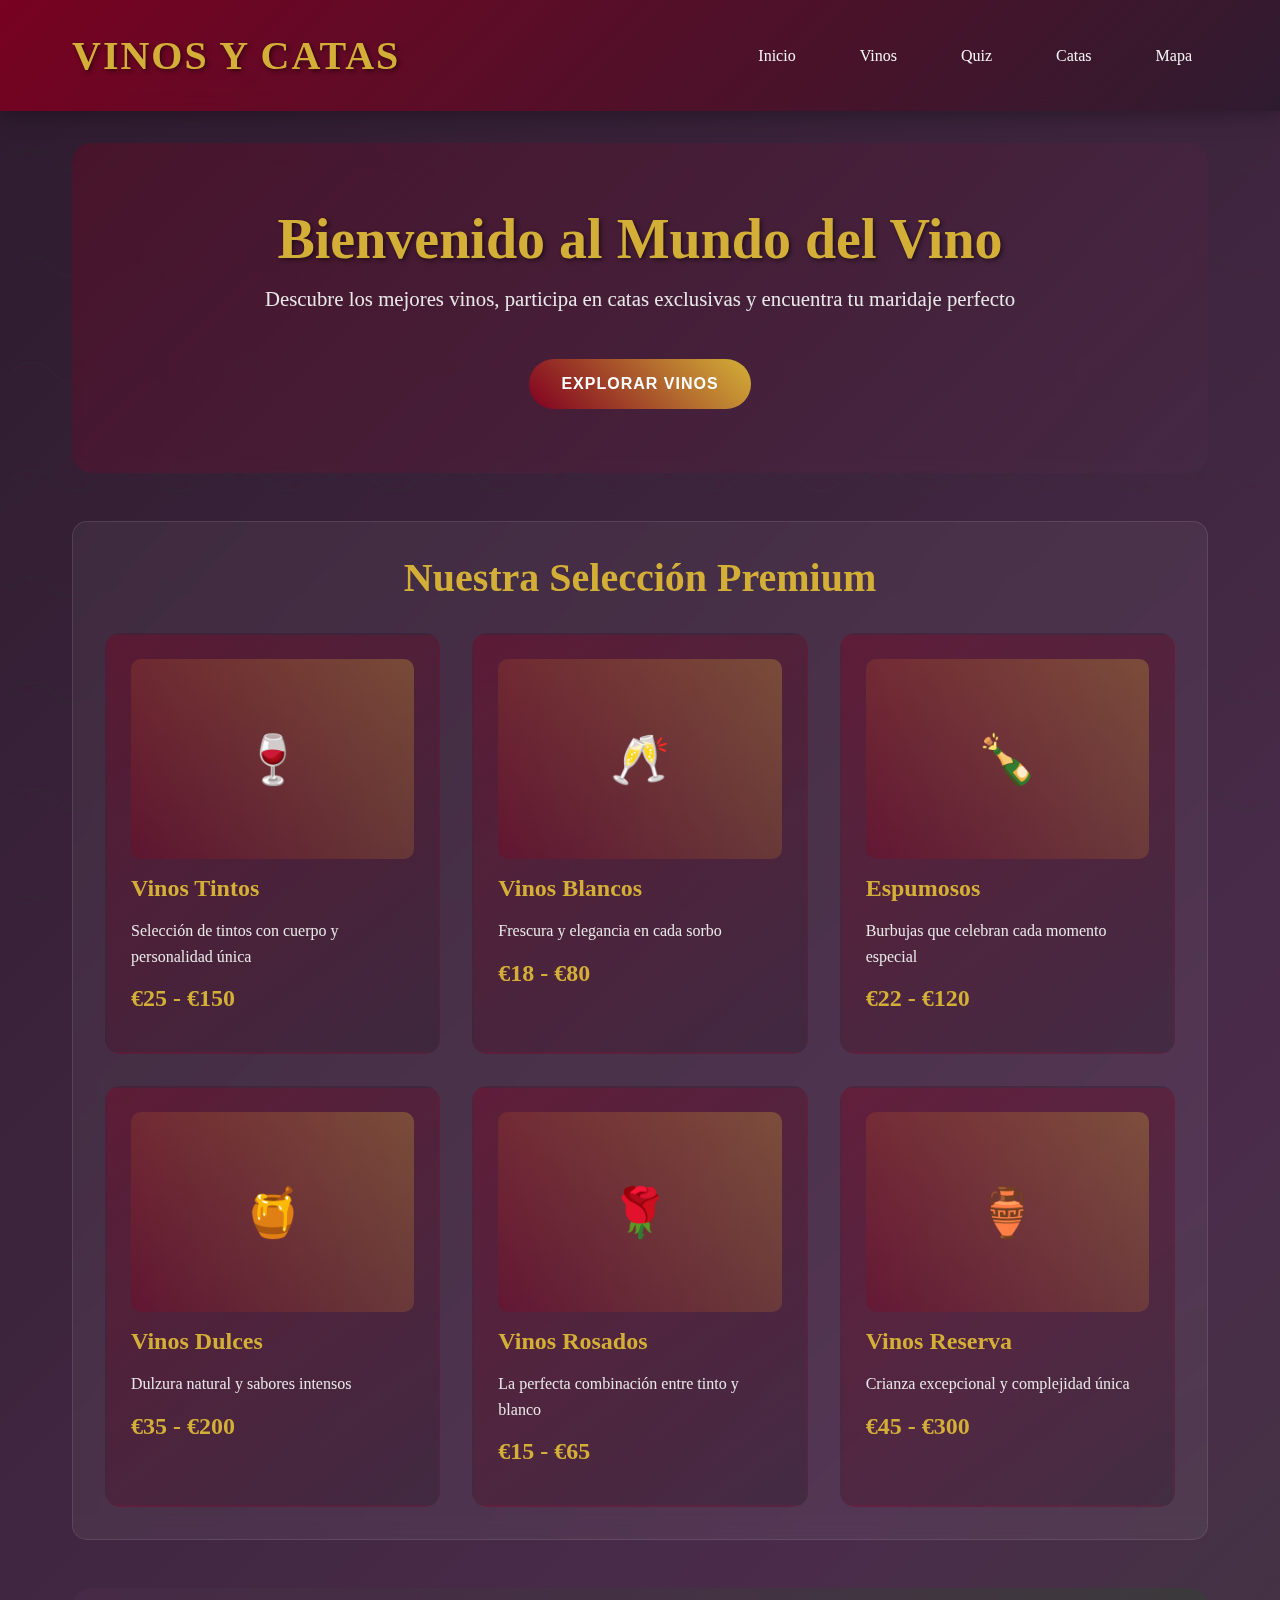
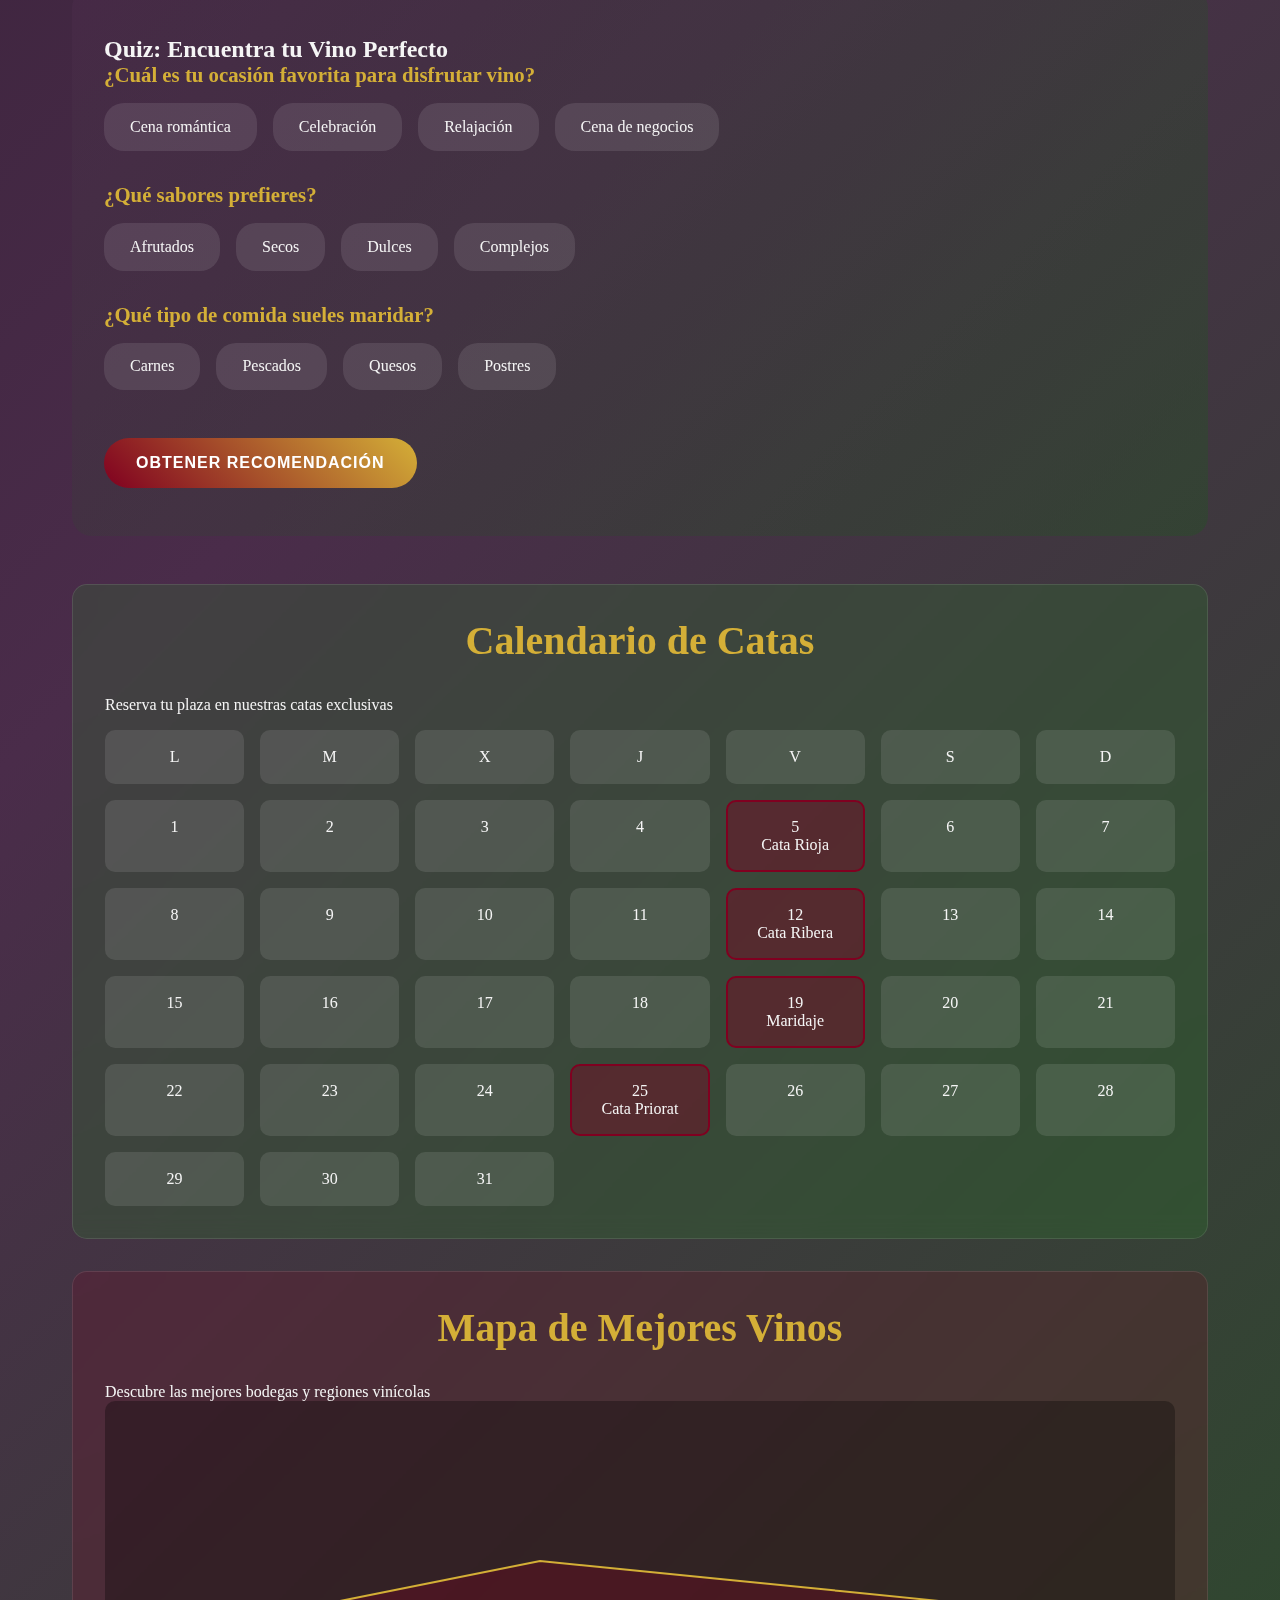
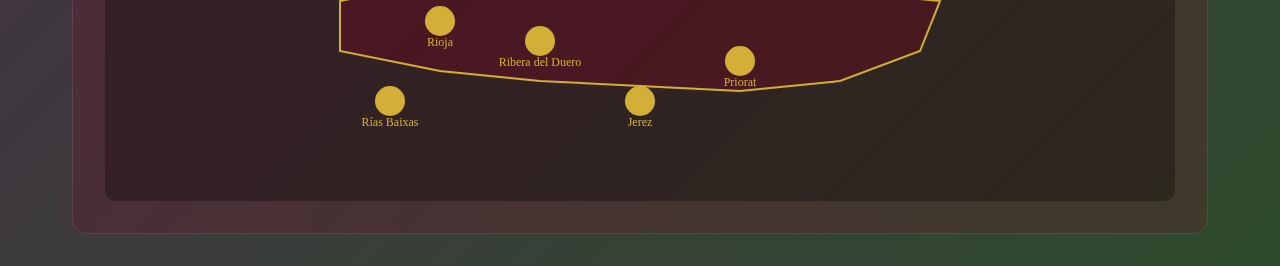
<file: wine-app/index.html>
<!DOCTYPE html>
<html lang="es">
<head>
    <meta charset="UTF-8">
    <meta name="viewport" content="width=device-width, initial-scale=1.0">
    <title>VINOS Y CATAS - Experiencia Premium</title>
    <style>
        * {
            margin: 0;
            padding: 0;
            box-sizing: border-box;
        }

        body {
            font-family: 'Georgia', serif;
            background: linear-gradient(135deg, #2d1b2e 0%, #4a2c4a 50%, #2d4a2d 100%);
            color: #f5f5f5;
            overflow-x: hidden;
        }

        .vineyard-bg {
            position: fixed;
            top: 0;
            left: 0;
            width: 100%;
            height: 100%;
            background: url('data:image/svg+xml,<svg xmlns="http://www.w3.org/2000/svg" viewBox="0 0 1200 800"><defs><pattern id="vine" x="0" y="0" width="100" height="100" patternUnits="userSpaceOnUse"><path d="M10,50 Q30,30 50,50 Q70,70 90,50" stroke="%23228b22" stroke-width="2" fill="none" opacity="0.3"/><circle cx="25" cy="45" r="3" fill="%23800020" opacity="0.4"/><circle cx="75" cy="55" r="3" fill="%23800020" opacity="0.4"/></pattern></defs><rect width="100%" height="100%" fill="url(%23vine)"/></svg>') repeat;
            opacity: 0.1;
            z-index: -1;
        }

        header {
            background: linear-gradient(135deg, rgba(128, 0, 32, 0.9), rgba(45, 27, 46, 0.9));
            backdrop-filter: blur(10px);
            padding: 2rem 0;
            position: sticky;
            top: 0;
            z-index: 1000;
            box-shadow: 0 4px 20px rgba(0, 0, 0, 0.3);
        }

        .header-content {
            max-width: 1200px;
            margin: 0 auto;
            display: flex;
            justify-content: space-between;
            align-items: center;
            padding: 0 2rem;
        }

        .logo {
            font-size: 2.5rem;
            font-weight: bold;
            color: #d4af37;
            text-shadow: 2px 2px 4px rgba(0, 0, 0, 0.5);
            letter-spacing: 2px;
        }

        .nav-menu {
            display: flex;
            list-style: none;
            gap: 2rem;
        }

        .nav-menu a {
            color: #f5f5f5;
            text-decoration: none;
            font-weight: 500;
            transition: all 0.3s ease;
            padding: 0.5rem 1rem;
            border-radius: 25px;
        }

        .nav-menu a:hover {
            background: rgba(212, 175, 55, 0.2);
            color: #d4af37;
            transform: translateY(-2px);
        }

        .container {
            max-width: 1200px;
            margin: 0 auto;
            padding: 0 2rem;
        }

        .hero {
            text-align: center;
            padding: 4rem 0;
            background: linear-gradient(135deg, rgba(128, 0, 32, 0.3), rgba(74, 44, 74, 0.3));
            border-radius: 20px;
            margin: 2rem 0;
            backdrop-filter: blur(5px);
        }

        .hero h1 {
            font-size: 3.5rem;
            margin-bottom: 1rem;
            color: #d4af37;
            text-shadow: 2px 2px 4px rgba(0, 0, 0, 0.5);
        }

        .hero p {
            font-size: 1.3rem;
            margin-bottom: 2rem;
            color: #e8e8e8;
        }

        .section {
            margin: 3rem 0;
            padding: 2rem;
            background: rgba(255, 255, 255, 0.05);
            border-radius: 15px;
            backdrop-filter: blur(10px);
            border: 1px solid rgba(255, 255, 255, 0.1);
        }

        .section h2 {
            font-size: 2.5rem;
            margin-bottom: 2rem;
            color: #d4af37;
            text-align: center;
        }

        .wine-categories {
            display: grid;
            grid-template-columns: repeat(auto-fit, minmax(300px, 1fr));
            gap: 2rem;
            margin-top: 2rem;
        }

        .wine-card {
            background: linear-gradient(145deg, rgba(128, 0, 32, 0.4), rgba(45, 27, 46, 0.4));
            border-radius: 15px;
            padding: 1.5rem;
            cursor: pointer;
            transition: all 0.3s ease;
            border: 2px solid transparent;
            position: relative;
            overflow: hidden;
        }

        .wine-card::before {
            content: '';
            position: absolute;
            top: -50%;
            left: -50%;
            width: 200%;
            height: 200%;
            background: linear-gradient(45deg, transparent, rgba(212, 175, 55, 0.1), transparent);
            transition: all 0.5s ease;
            transform: rotate(45deg);
            opacity: 0;
        }

        .wine-card:hover::before {
            opacity: 1;
            transform: rotate(45deg) translate(50%, 50%);
        }

        .wine-card:hover {
            transform: translateY(-10px);
            border-color: #d4af37;
            box-shadow: 0 15px 30px rgba(128, 0, 32, 0.4);
        }

        .wine-card h3 {
            color: #d4af37;
            margin-bottom: 1rem;
            font-size: 1.5rem;
        }

        .wine-card p {
            color: #e8e8e8;
            line-height: 1.6;
            margin-bottom: 1rem;
        }

        .wine-info {
            max-height: 0;
            overflow: hidden;
            transition: max-height 0.3s ease;
            background: rgba(0, 0, 0, 0.3);
            margin-top: 1rem;
            border-radius: 10px;
            padding: 0 1rem;
        }

        .wine-info.active {
            max-height: 300px;
            padding: 1rem;
        }

        .wine-price {
            font-size: 1.5rem;
            font-weight: bold;
            color: #d4af37;
            margin-top: 1rem;
        }

        .btn {
            background: linear-gradient(45deg, #800020, #d4af37);
            color: white;
            border: none;
            padding: 1rem 2rem;
            border-radius: 25px;
            cursor: pointer;
            font-size: 1rem;
            font-weight: bold;
            transition: all 0.3s ease;
            text-transform: uppercase;
            letter-spacing: 1px;
            margin-top: 1rem;
        }

        .btn:hover {
            transform: translateY(-2px);
            box-shadow: 0 10px 20px rgba(128, 0, 32, 0.4);
        }

        .quiz-section {
            background: linear-gradient(135deg, rgba(74, 44, 74, 0.6), rgba(45, 74, 45, 0.6));
            padding: 3rem 2rem;
            border-radius: 20px;
            margin: 3rem 0;
        }

        .quiz-question {
            margin-bottom: 2rem;
        }

        .quiz-question h3 {
            color: #d4af37;
            margin-bottom: 1rem;
            font-size: 1.3rem;
        }

        .quiz-options {
            display: flex;
            flex-wrap: wrap;
            gap: 1rem;
        }

        .quiz-option {
            background: rgba(255, 255, 255, 0.1);
            padding: 0.8rem 1.5rem;
            border-radius: 20px;
            cursor: pointer;
            transition: all 0.3s ease;
            border: 2px solid transparent;
        }

        .quiz-option:hover, .quiz-option.selected {
            background: rgba(212, 175, 55, 0.3);
            border-color: #d4af37;
            transform: translateY(-2px);
        }

        .calendar-section {
            background: rgba(34, 139, 34, 0.2);
            padding: 2rem;
            border-radius: 15px;
            margin: 2rem 0;
        }

        .calendar-grid {
            display: grid;
            grid-template-columns: repeat(7, 1fr);
            gap: 1rem;
            margin-top: 1rem;
        }

        .calendar-day {
            background: rgba(255, 255, 255, 0.1);
            padding: 1rem;
            text-align: center;
            border-radius: 10px;
            cursor: pointer;
            transition: all 0.3s ease;
            border: 2px solid transparent;
        }

        .calendar-day:hover {
            background: rgba(212, 175, 55, 0.3);
            border-color: #d4af37;
        }

        .calendar-day.has-event {
            background: rgba(128, 0, 32, 0.4);
            border-color: #800020;
        }

        .map-section {
            background: rgba(128, 0, 32, 0.2);
            padding: 2rem;
            border-radius: 15px;
            margin: 2rem 0;
        }

        .map-container {
            background: rgba(0, 0, 0, 0.3);
            height: 400px;
            border-radius: 10px;
            display: flex;
            align-items: center;
            justify-content: center;
            position: relative;
            overflow: hidden;
        }

        .map-marker {
            position: absolute;
            width: 20px;
            height: 20px;
            background: #d4af37;
            border-radius: 50%;
            cursor: pointer;
            transition: all 0.3s ease;
            animation: pulse 2s infinite;
        }

        .map-marker:hover {
            transform: scale(1.5);
            background: #800020;
        }

        @keyframes pulse {
            0% { box-shadow: 0 0 0 0 rgba(212, 175, 55, 0.7); }
            70% { box-shadow: 0 0 0 10px rgba(212, 175, 55, 0); }
            100% { box-shadow: 0 0 0 0 rgba(212, 175, 55, 0); }
        }

        .mobile-menu {
            display: none;
            background: #d4af37;
            border: none;
            color: #2d1b2e;
            font-size: 1.5rem;
            padding: 0.5rem;
            border-radius: 5px;
            cursor: pointer;
        }

        @media (max-width: 768px) {
            .nav-menu {
                display: none;
                position: absolute;
                top: 100%;
                left: 0;
                width: 100%;
                background: rgba(128, 0, 32, 0.95);
                flex-direction: column;
                padding: 1rem;
                gap: 1rem;
            }

            .nav-menu.active {
                display: flex;
            }

            .mobile-menu {
                display: block;
            }

            .hero h1 {
                font-size: 2.5rem;
            }

            .wine-categories {
                grid-template-columns: 1fr;
            }

            .quiz-options {
                flex-direction: column;
            }

            .calendar-grid {
                grid-template-columns: repeat(4, 1fr);
            }
        }

        .wine-image {
            width: 100%;
            height: 200px;
            background: linear-gradient(45deg, rgba(128, 0, 32, 0.3), rgba(212, 175, 55, 0.3));
            border-radius: 10px;
            margin-bottom: 1rem;
            display: flex;
            align-items: center;
            justify-content: center;
            font-size: 3rem;
            color: #d4af37;
        }

        .recommendation {
            background: rgba(212, 175, 55, 0.1);
            padding: 1.5rem;
            border-radius: 10px;
            margin-top: 2rem;
            border-left: 4px solid #d4af37;
        }

        .floating-elements {
            position: fixed;
            top: 0;
            left: 0;
            width: 100%;
            height: 100%;
            pointer-events: none;
            z-index: -1;
        }

        .floating-grape {
            position: absolute;
            width: 20px;
            height: 20px;
            background: #800020;
            border-radius: 50%;
            opacity: 0.3;
            animation: float 6s ease-in-out infinite;
        }

        @keyframes float {
            0%, 100% { transform: translateY(0px); }
            50% { transform: translateY(-20px); }
        }
    </style>
</head>
<body>
    <div class="vineyard-bg"></div>
    <div class="floating-elements"></div>

    <header>
        <div class="header-content">
            <div class="logo">VINOS Y CATAS</div>
            <nav>
                <ul class="nav-menu" id="navMenu">
                    <li><a href="#home">Inicio</a></li>
                    <li><a href="#vinos">Vinos</a></li>
                    <li><a href="#quiz">Quiz</a></li>
                    <li><a href="#catas">Catas</a></li>
                    <li><a href="#mapa">Mapa</a></li>
                </ul>
                <button class="mobile-menu" id="mobileMenu">☰</button>
            </nav>
        </div>
    </header>

    <div class="container">
        <section class="hero" id="home">
            <h1>Bienvenido al Mundo del Vino</h1>
            <p>Descubre los mejores vinos, participa en catas exclusivas y encuentra tu maridaje perfecto</p>
            <button class="btn" onclick="scrollToSection('vinos')">Explorar Vinos</button>
        </section>

        <section class="section" id="vinos">
            <h2>Nuestra Selección Premium</h2>
            <div class="wine-categories">
                <div class="wine-card" onclick="toggleWineInfo(this)">
                    <div class="wine-image">🍷</div>
                    <h3>Vinos Tintos</h3>
                    <p>Selección de tintos con cuerpo y personalidad única</p>
                    <div class="wine-price">€25 - €150</div>
                    <div class="wine-info">
                        <p><strong>Características:</strong> Cuerpo completo, taninos estructurados, notas de frutos rojos y especias.</p>
                        <p><strong>Maridaje:</strong> Carnes rojas, quesos curados, chocolate oscuro.</p>
                        <p><strong>Origen:</strong> Ribera del Duero, Rioja, Priorat.</p>
                        <p><strong>Temperatura:</strong> 16-18°C</p>
                        <button class="btn">Comprar Ahora</button>
                    </div>
                </div>

                <div class="wine-card" onclick="toggleWineInfo(this)">
                    <div class="wine-image">🥂</div>
                    <h3>Vinos Blancos</h3>
                    <p>Frescura y elegancia en cada sorbo</p>
                    <div class="wine-price">€18 - €80</div>
                    <div class="wine-info">
                        <p><strong>Características:</strong> Acidez equilibrada, aromas florales y frutales, final persistente.</p>
                        <p><strong>Maridaje:</strong> Pescados, mariscos, ensaladas, quesos frescos.</p>
                        <p><strong>Origen:</strong> Rías Baixas, Rueda, Penedés.</p>
                        <p><strong>Temperatura:</strong> 8-10°C</p>
                        <button class="btn">Comprar Ahora</button>
                    </div>
                </div>

                <div class="wine-card" onclick="toggleWineInfo(this)">
                    <div class="wine-image">🍾</div>
                    <h3>Espumosos</h3>
                    <p>Burbujas que celebran cada momento especial</p>
                    <div class="wine-price">€22 - €120</div>
                    <div class="wine-info">
                        <p><strong>Características:</strong> Burbuja fina y persistente, frescura y elegancia.</p>
                        <p><strong>Maridaje:</strong> Aperitivos, postres, celebraciones.</p>
                        <p><strong>Origen:</strong> Cava, Champagne, Prosecco.</p>
                        <p><strong>Temperatura:</strong> 6-8°C</p>
                        <button class="btn">Comprar Ahora</button>
                    </div>
                </div>

                <div class="wine-card" onclick="toggleWineInfo(this)">
                    <div class="wine-image">🍯</div>
                    <h3>Vinos Dulces</h3>
                    <p>Dulzura natural y sabores intensos</p>
                    <div class="wine-price">€35 - €200</div>
                    <div class="wine-info">
                        <p><strong>Características:</strong> Dulzura equilibrada, complejidad aromática, larga persistencia.</p>
                        <p><strong>Maridaje:</strong> Postres, foie gras, quesos azules.</p>
                        <p><strong>Origen:</strong> Jerez, Tokaji, Sauternes.</p>
                        <p><strong>Temperatura:</strong> 10-12°C</p>
                        <button class="btn">Comprar Ahora</button>
                    </div>
                </div>

                <div class="wine-card" onclick="toggleWineInfo(this)">
                    <div class="wine-image">🌹</div>
                    <h3>Vinos Rosados</h3>
                    <p>La perfecta combinación entre tinto y blanco</p>
                    <div class="wine-price">€15 - €65</div>
                    <div class="wine-info">
                        <p><strong>Características:</strong> Color rosado elegante, frescura y ligereza.</p>
                        <p><strong>Maridaje:</strong> Ensaladas, pescados, comida mediterránea.</p>
                        <p><strong>Origen:</strong> Provenza, Navarra, Cigales.</p>
                        <p><strong>Temperatura:</strong> 8-10°C</p>
                        <button class="btn">Comprar Ahora</button>
                    </div>
                </div>

                <div class="wine-card" onclick="toggleWineInfo(this)">
                    <div class="wine-image">🏺</div>
                    <h3>Vinos Reserva</h3>
                    <p>Crianza excepcional y complejidad única</p>
                    <div class="wine-price">€45 - €300</div>
                    <div class="wine-info">
                        <p><strong>Características:</strong> Crianza en barrica, complejidad aromática excepcional.</p>
                        <p><strong>Maridaje:</strong> Carnes de caza, platos elaborados, momentos especiales.</p>
                        <p><strong>Origen:</strong> Rioja Gran Reserva, Ribera del Duero.</p>
                        <p><strong>Temperatura:</strong> 16-18°C</p>
                        <button class="btn">Comprar Ahora</button>
                    </div>
                </div>
            </div>
        </section>

        <section class="quiz-section" id="quiz">
            <h2>Quiz: Encuentra tu Vino Perfecto</h2>
            <div class="quiz-question">
                <h3>¿Cuál es tu ocasión favorita para disfrutar vino?</h3>
                <div class="quiz-options">
                    <div class="quiz-option" onclick="selectOption(this, 'dinner')">Cena romántica</div>
                    <div class="quiz-option" onclick="selectOption(this, 'party')">Celebración</div>
                    <div class="quiz-option" onclick="selectOption(this, 'relax')">Relajación</div>
                    <div class="quiz-option" onclick="selectOption(this, 'business')">Cena de negocios</div>
                </div>
            </div>

            <div class="quiz-question">
                <h3>¿Qué sabores prefieres?</h3>
                <div class="quiz-options">
                    <div class="quiz-option" onclick="selectOption(this, 'fruity')">Afrutados</div>
                    <div class="quiz-option" onclick="selectOption(this, 'dry')">Secos</div>
                    <div class="quiz-option" onclick="selectOption(this, 'sweet')">Dulces</div>
                    <div class="quiz-option" onclick="selectOption(this, 'complex')">Complejos</div>
                </div>
            </div>

            <div class="quiz-question">
                <h3>¿Qué tipo de comida sueles maridar?</h3>
                <div class="quiz-options">
                    <div class="quiz-option" onclick="selectOption(this, 'meat')">Carnes</div>
                    <div class="quiz-option" onclick="selectOption(this, 'fish')">Pescados</div>
                    <div class="quiz-option" onclick="selectOption(this, 'cheese')">Quesos</div>
                    <div class="quiz-option" onclick="selectOption(this, 'dessert')">Postres</div>
                </div>
            </div>

            <button class="btn" onclick="calculateRecommendation()">Obtener Recomendación</button>
            
            <div id="recommendation" class="recommendation" style="display: none;">
                <h3>Tu Vino Recomendado:</h3>
                <p id="recommendationText"></p>
            </div>
        </section>

        <section class="section calendar-section" id="catas">
            <h2>Calendario de Catas</h2>
            <p>Reserva tu plaza en nuestras catas exclusivas</p>
            <div class="calendar-grid">
                <div class="calendar-day">L</div>
                <div class="calendar-day">M</div>
                <div class="calendar-day">X</div>
                <div class="calendar-day">J</div>
                <div class="calendar-day">V</div>
                <div class="calendar-day">S</div>
                <div class="calendar-day">D</div>
                <div class="calendar-day">1</div>
                <div class="calendar-day">2</div>
                <div class="calendar-day">3</div>
                <div class="calendar-day">4</div>
                <div class="calendar-day has-event" onclick="showEvent(this)">5<br>Cata Rioja</div>
                <div class="calendar-day">6</div>
                <div class="calendar-day">7</div>
                <div class="calendar-day">8</div>
                <div class="calendar-day">9</div>
                <div class="calendar-day">10</div>
                <div class="calendar-day">11</div>
                <div class="calendar-day has-event" onclick="showEvent(this)">12<br>Cata Ribera</div>
                <div class="calendar-day">13</div>
                <div class="calendar-day">14</div>
                <div class="calendar-day">15</div>
                <div class="calendar-day">16</div>
                <div class="calendar-day">17</div>
                <div class="calendar-day">18</div>
                <div class="calendar-day has-event" onclick="showEvent(this)">19<br>Maridaje</div>
                <div class="calendar-day">20</div>
                <div class="calendar-day">21</div>
                <div class="calendar-day">22</div>
                <div class="calendar-day">23</div>
                <div class="calendar-day">24</div>
                <div class="calendar-day has-event" onclick="showEvent(this)">25<br>Cata Priorat</div>
                <div class="calendar-day">26</div>
                <div class="calendar-day">27</div>
                <div class="calendar-day">28</div>
                <div class="calendar-day">29</div>
                <div class="calendar-day">30</div>
                <div class="calendar-day">31</div>
            </div>
        </section>

        <section class="section map-section" id="mapa">
            <h2>Mapa de Mejores Vinos</h2>
            <p>Descubre las mejores bodegas y regiones vinícolas</p>
            <div class="map-container">
                <svg width="100%" height="100%" viewBox="0 0 800 400">
                    <!-- Mapa base de España -->
                    <path d="M100 200 L200 180 L300 160 L400 170 L500 180 L600 190 L700 200 L680 250 L600 280 L500 290 L400 285 L300 280 L200 270 L100 250 Z" 
                          fill="rgba(128, 0, 32, 0.3)" 
                          stroke="#d4af37" 
                          stroke-width="2"/>
                    
                    <!-- Regiones vinícolas -->
                    <circle cx="200" cy="220" r="15" fill="#d4af37" class="map-marker" onclick="showRegion('Rioja')"/>
                    <text x="200" y="245" text-anchor="middle" fill="#d4af37" font-size="12">Rioja</text>
                    
                    <circle cx="300" cy="240" r="15" fill="#d4af37" class="map-marker" onclick="showRegion('Ribera del Duero')"/>
                    <text x="300" y="265" text-anchor="middle" fill="#d4af37" font-size="12">Ribera del Duero</text>
                    
                    <circle cx="150" cy="300" r="15" fill="#d4af37" class="map-marker" onclick="showRegion('Rías Baixas')"/>
                    <text x="150" y="325" text-anchor="middle" fill="#d4af37" font-size="12">Rías Baixas</text>
                    
                    <circle cx="500" cy="260" r="15" fill="#d4af37" class="map-marker" onclick="showRegion('Priorat')"/>
                    <text x="500" y="285" text-anchor="middle" fill="#d4af37" font-size="12">Priorat</text>
                    
                    <circle cx="400" cy="300" r="15" fill="#d4af37" class="map-marker" onclick="showRegion('Jerez')"/>
                    <text x="400" y="325" text-anchor="middle" fill="#d4af37" font-size="12">Jerez</text>
                </svg>
            </div>
        </section>
    </div>

    <script>
        // Variables globales
        let quizAnswers = {};
        let selectedRegion = null;

        // Menú móvil
        document.getElementById('mobileMenu').addEventListener('click', function() {
            const navMenu = document.getElementById('navMenu');
            navMenu.classList.toggle('active');
        });

        // Función para mostrar/ocultar información del vino
        function toggleWineInfo(card) {
            const wineInfo = card.querySelector('.wine-info');
            const allWineInfos = document.querySelectorAll('.wine-info');
            
            // Cerrar todas las otras tarjetas
            allWineInfos.forEach(info => {
                if (info !== wineInfo) {
                    info.classList.remove('active');
                }
            });
            
            // Toggle la tarjeta seleccionada
            wineInfo.classList.toggle('active');
        }

        // Función para seleccionar opciones del quiz
        function selectOption(element, value) {
            // Remover selección previa en la misma pregunta
            const siblings = element.parentElement.querySelectorAll('.quiz-option');
            siblings.forEach(sibling => sibling.classList.remove('selected'));
            
            // Seleccionar la opción actual
            element.classList.add('selected');
            
            // Guardar la respuesta
            const questionIndex = Array.from(document.querySelectorAll('.quiz-question')).indexOf(element.closest('.quiz-question'));
            quizAnswers[questionIndex] = value;
        }

        // Función para calcular
</file>
